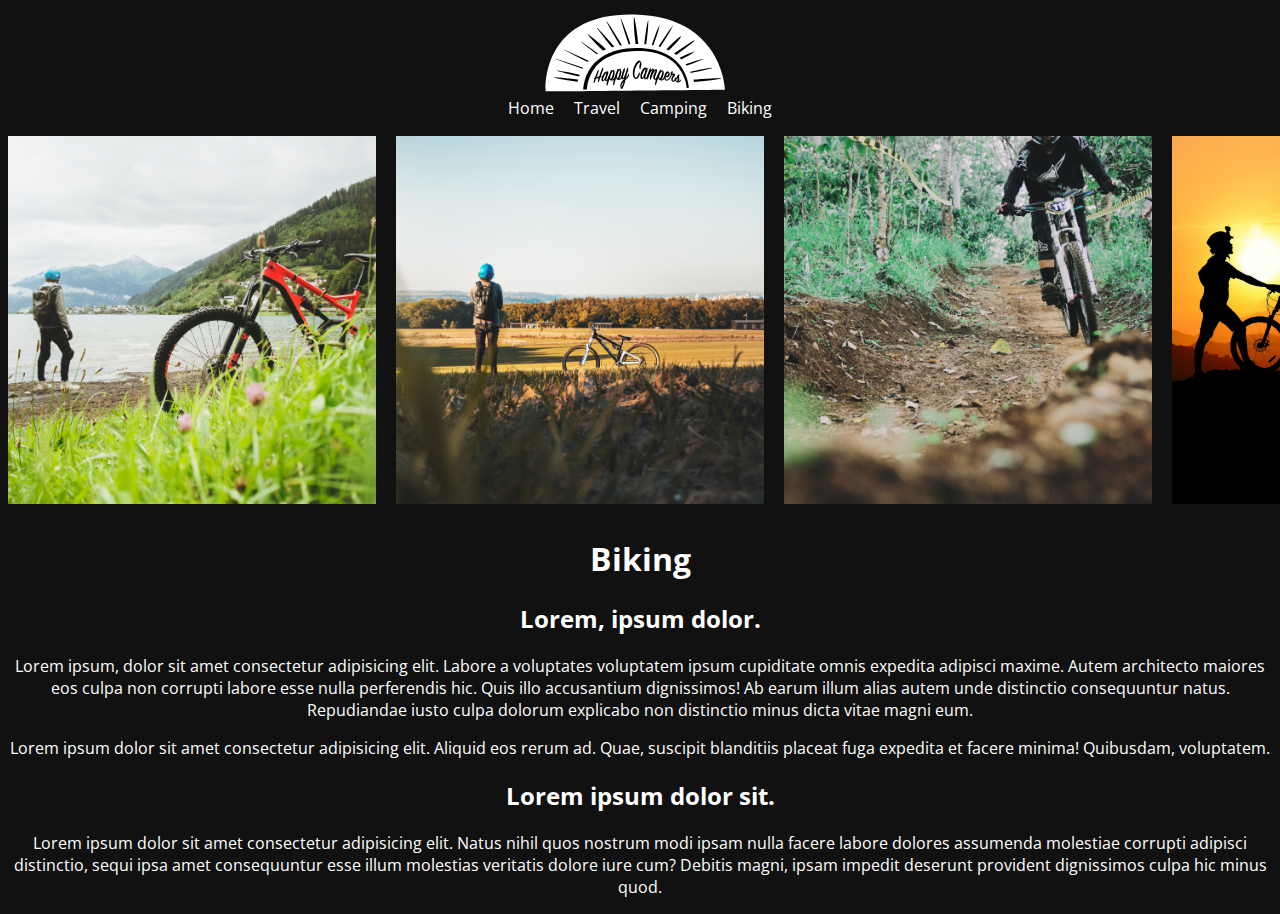
<file: Pages/biking.html>
<!DOCTYPE html>
<html lang="en">

<head>
    <meta charset="UTF-8">
    <meta name="viewport" content="width=device-width, initial-scale=1.0">
    <title>Hobby Website</title>
    <link rel="stylesheet" href="../styles.css">
    <link href="https://fonts.googleapis.com/css2?family=Open+Sans&display=swap" rel="stylesheet">
</head>

<body>
    <nav>
        <div class="navbar__logo">
            <img src="../Media/Logo/Logo.svg" alt="">
        </div>
        <div class="navbar__links">
            <a href="../index.html">Home</a>
            <a href="../Pages/travel.html">Travel</a>
            <a href="../Pages/camping.html">Camping</a>
            <a href="../Pages/biking.html">Biking</a>
        </div>
    </nav>

    <div class="image-container">
        <img src="../Media/Images/Biking/pexels-daniel-frank-1208777.jpg" alt="travel photo 1">
        <img src="../Media/Images/Biking/pexels-daniel-frank-1507510.jpg" alt="travel photo 2">
        <img src="../Media/Images/Biking/pexels-hessel-geriet-3315147.jpg" alt="travel photo 3">
        <img src="../Media/Images/Biking/pexels-jahangeer-bm-1619299.jpg" alt="travel photo 4">
    </div>

    <div class="text_container">
        <h1>Biking</h1>
        <h2>Lorem, ipsum dolor.</h2>
        <p>Lorem ipsum, dolor sit amet consectetur adipisicing elit. Labore a voluptates voluptatem ipsum cupiditate omnis
            expedita adipisci maxime. Autem architecto maiores eos culpa non corrupti labore esse nulla perferendis hic. Quis
            illo accusantium dignissimos! Ab earum illum alias autem unde distinctio consequuntur natus. Repudiandae iusto culpa
            dolorum explicabo non distinctio minus dicta vitae magni eum.</p>
        <p>Lorem ipsum dolor sit amet consectetur adipisicing elit. Aliquid eos rerum ad. Quae, suscipit blanditiis placeat fuga
            expedita et facere minima! Quibusdam, voluptatem.</p>
        <h2>Lorem ipsum dolor sit.</h2>
        <p>Lorem ipsum dolor sit amet consectetur adipisicing elit. Natus nihil quos nostrum modi ipsam nulla facere labore
            dolores assumenda molestiae corrupti adipisci distinctio, sequi ipsa amet consequuntur esse illum molestias
            veritatis dolore iure cum? Debitis magni, ipsam impedit deserunt provident dignissimos culpa hic minus quod.</p>
    </div>
</body>
</html>
</file>
<file: styles.css>
body {
  margin: 0;
  padding: 0;
  background: #111111;
}

nav {
  position: fixed;
  width: 100%;
  top: 0;
  background: #111111;
  color: #fff;
  text-align: center;
  height: 8em;
  z-index: 1;
}

.navbar__links {
  font-family: 'Open Sans', sans-serif;
}

.navbar__links a:visited, .navbar__links a:link, .navbar__links a {
  padding: 0.5em;
  color: #fff;
  text-decoration: none;
}

.navbar__logo img {
  height: 5em;
  padding-top: 0.8em;
}

.header__content {
  width: 100%;
  height: 100%;
  overflow: hidden;
  display: -webkit-box;
  display: -ms-flexbox;
  display: flex;
  -webkit-box-pack: center;
      -ms-flex-pack: center;
          justify-content: center;
  -webkit-box-align: center;
      -ms-flex-align: center;
          align-items: center;
}

.header__content video {
  padding-top: 8em;
  width: 100%;
  min-width: 240vh;
  height: 70vh;
}

@media only screen and (min-width: 940px) {
  .header__content video {
    -o-object-fit: cover;
       object-fit: cover;
  }
}

h1, h2, p {
  text-align: center;
  font-family: 'Open Sans', sans-serif;
  color: #fff;
}

.image-container {
  overflow-x: scroll;
  overflow-y: hidden;
  white-space: nowrap;
  padding-top: 8em;
}

@media only screen and (min-width: 1500px) {
  .image-container {
    display: -webkit-box;
    display: -ms-flexbox;
    display: flex;
    -webkit-box-pack: center;
        -ms-flex-pack: center;
            justify-content: center;
  }
}

.image-container img {
  padding: 0.5em;
  -o-object-fit: cover;
     object-fit: cover;
  height: 23em;
  width: 23em;
}

.text-container {
  margin: 0 13em 0 13em;
}

@media only screen and (max-width: 1000px) {
  .text-container {
    margin: 0 5em 0 5em;
  }
}

@media only screen and (max-width: 600px) {
  .text-container {
    margin: 0 1em 0 1em;
  }
}
/*# sourceMappingURL=styles.css.map */
</file>
